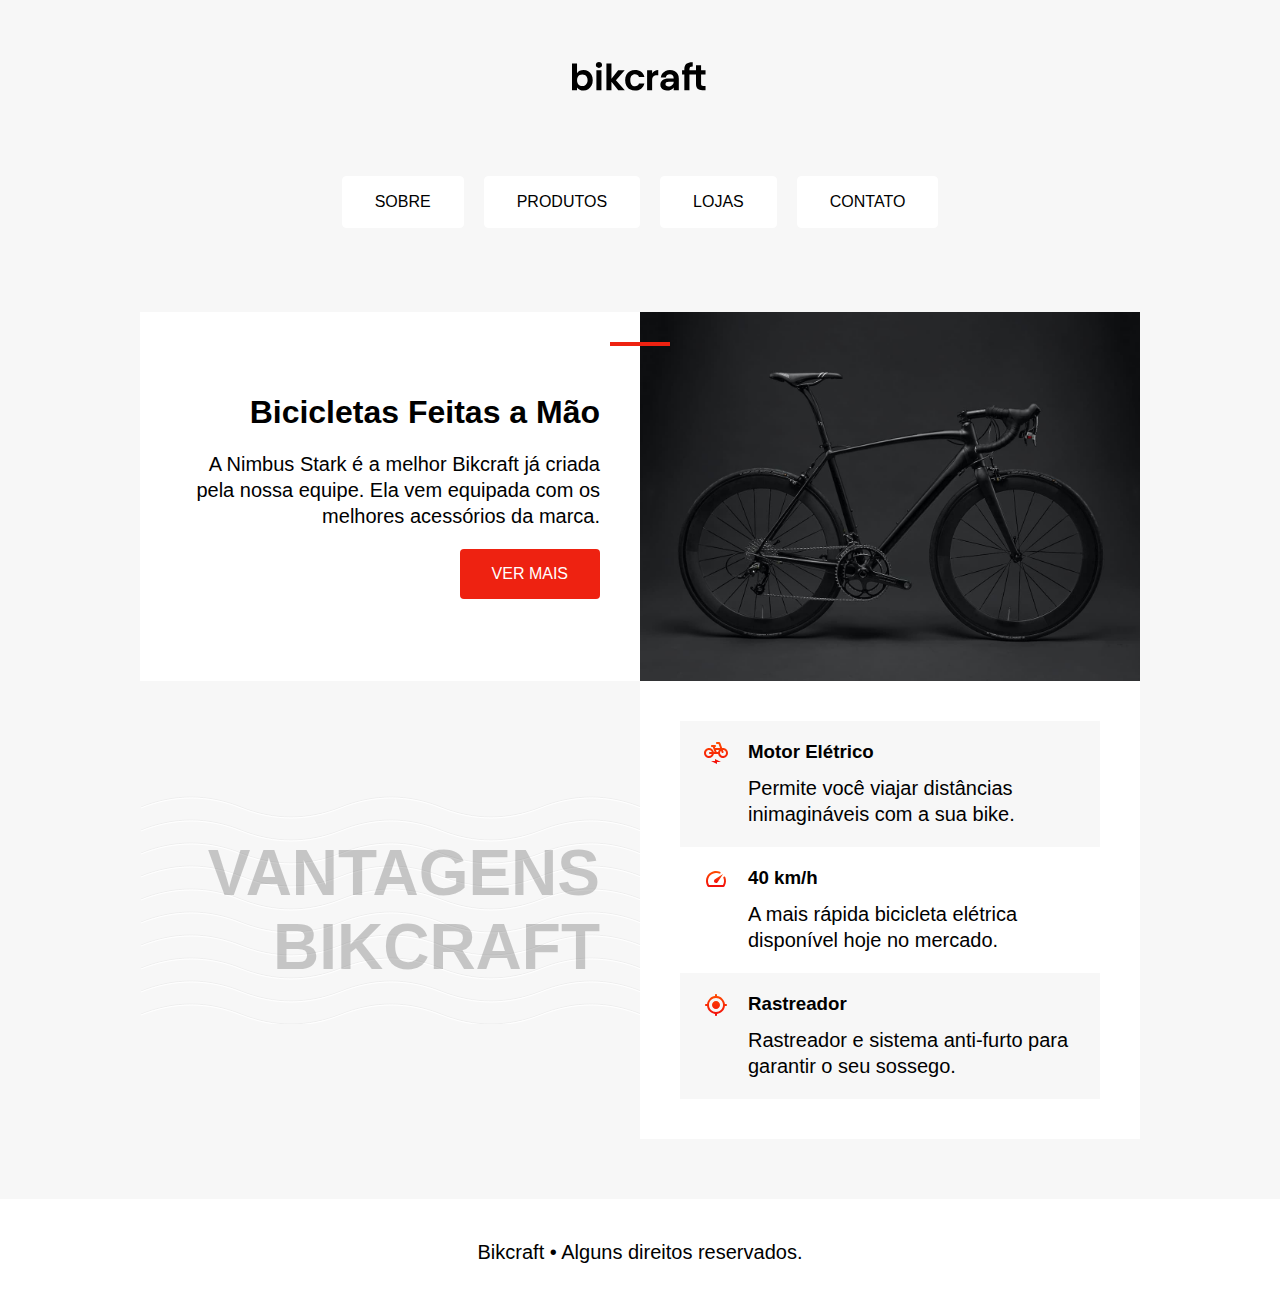
<file: bikcraft copy 2/index.html>
<!DOCTYPE html>
<html lang="en">

<head>
  <meta charset="UTF-8">
  <meta http-equiv="X-UA-Compatible" content="IE=edge">
  <meta name="viewport" content="width=device-width, initial-scale=1.0">
  <title>Bikecraft</title>
  <link rel="stylesheet" href="./style.css">
</head>

<body>
  <header class="header">
    <img src="./img/bikcraft.svg" alt="Titulo Bikcraft">

    <nav aria-label="primária">
      <ul class="menu">
        <li>
          <a href="/">SOBRE</a>
        </li>
        <li>
          <a href="/">PRODUTOS</a>
        </li>
        <li>
          <a href="/">LOJAS</a>
        </li>
        <li>
          <a href="/">CONTATO</a>
        </li>
      </ul>
    </nav>
  </header>
  <main>
    <article class="conteudo">
      <div class="introducao" aria-labelledby="label-introducao">
        <h1 id="label-introducao" class="detalhe">Bicicletas Feitas a Mão</h1>
        <p>A Nimbus Stark é a melhor Bikcraft já criada pela nossa equipe. Ela vem equipada com os melhores acessórios
          da
          marca.</p>

        <a href="/" class="botao">VER MAIS</a>
      </div>

      <img class="imagem" src="./img/bicicleta.jpg" alt="Bicicleta Preta">
    </article>

    <article class="conteudo" aria-labelledby="label-vantagens">
      <h2 id="label-vantagens" class="subtitulo">VANTAGENS BIKCRAFT</h2>
      <!-- 
      <img src="./img/onda.svg" alt="Detalhes em ondas"> -->

      <ul class="vantagens">

        <li class="vantagens-item">
          <img src="/bikcraft/img/eletrica.svg" alt="" class="icone">
          <h3>Motor Elétrico</h3>
          <p>Permite você viajar distâncias inimagináveis com a sua bike.</p>
        </li>

        <li class="vantagens-item">
          <img src="/bikcraft/img/velocidade.svg" alt="" class="icone">
          <h3>40 km/h</h3>

          <p>A mais rápida bicicleta elétrica disponível hoje no mercado.</p>
        </li>

        <li class="vantagens-item">
          <img src="/bikcraft/img/rastreador.svg" alt="" class="icone">
          <h3>Rastreador</h3>
          <p>Rastreador e sistema anti-furto para garantir o seu sossego.</p>
        </li>

      </ul>
    </article>
  </main>

  <footer class="rodape">
    <p>Bikcraft • Alguns direitos reservados.</p>
  </footer>
</body>

</html>
</file>
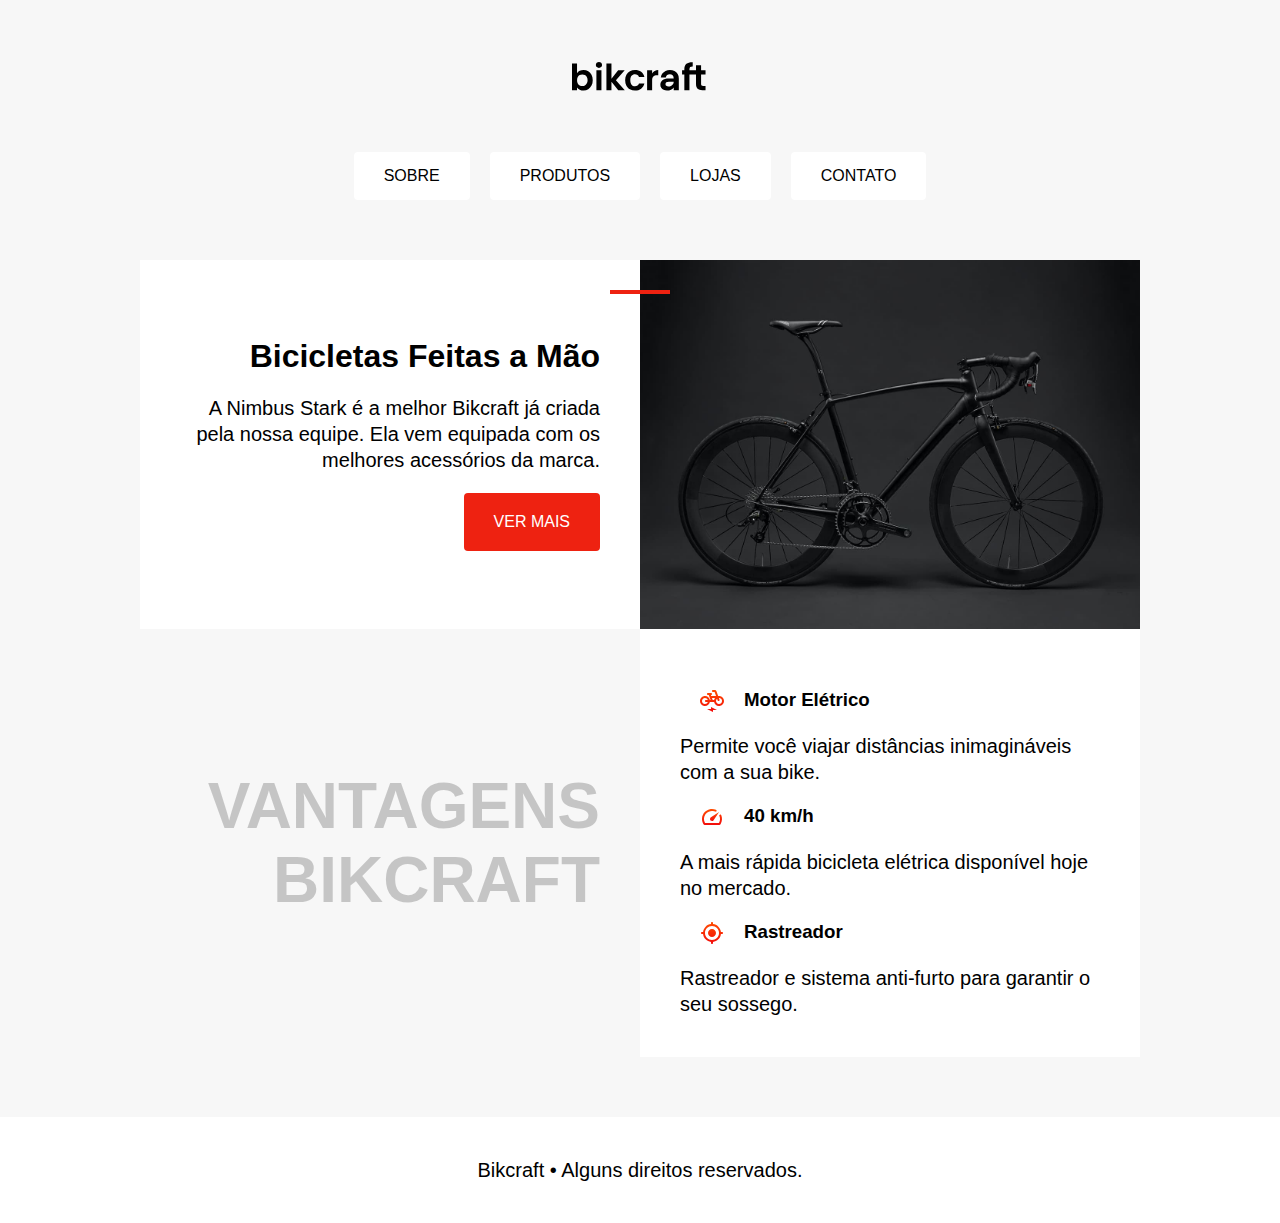
<file: bikcraft copy/index.html>
<!DOCTYPE html>
<html lang="en">

<head>
  <meta charset="UTF-8">
  <meta http-equiv="X-UA-Compatible" content="IE=edge">
  <meta name="viewport" content="width=device-width, initial-scale=1.0">
  <title>Bikecraft</title>
  <link rel="stylesheet" href="./style.css">
</head>

<body>
  <img src="./img/bikcraft.svg" alt="Titulo Bikcraft">

  <div class="menu">
    <a href="/">SOBRE</a>
    <a href="/">PRODUTOS</a>
    <a href="/">LOJAS</a>
    <a href="/">CONTATO</a>
  </div>

  <div class="conteudo">
    <div class="introducao">
      <span class="detalhe"></span>
      <h1>Bicicletas Feitas a Mão</h1>
      <p>A Nimbus Stark é a melhor Bikcraft já criada pela nossa equipe. Ela vem equipada com os melhores acessórios da
        marca.</p>

      <a href="/" class="botao">VER MAIS</a>
    </div>

    <img class="imagem" src="./img/bicicleta.jpg" alt="Bicicleta Preta">

    <h2 class="subtitulo">VANTAGENS BIKCRAFT</h2>

    <div class="vantagens">

      <div class="vantagens-item">
        <img src="/bikcraft/img/eletrica.svg" alt="" class="icone">
        <h3>Motor Elétrico</h3>
      </div>
      <p>Permite você viajar distâncias inimagináveis com a sua bike.</p>

      <div class="vantagens-item">
        <img src="/bikcraft/img/velocidade.svg" alt="" class="icone">
        <h3>40 km/h</h3>
      </div>
      <p>A mais rápida bicicleta elétrica disponível hoje no mercado.</p>

      <div class="vantagens-item">
        <img src="/bikcraft/img/rastreador.svg" alt="" class="icone">
        <h3>Rastreador</h3>
      </div>
      <p>Rastreador e sistema anti-furto para garantir o seu sossego.</p>

    </div>

  </div>

  <div class="rodape">
    <p>Bikcraft • Alguns direitos reservados.</p>
  </div>
</body>

</html>
</file>
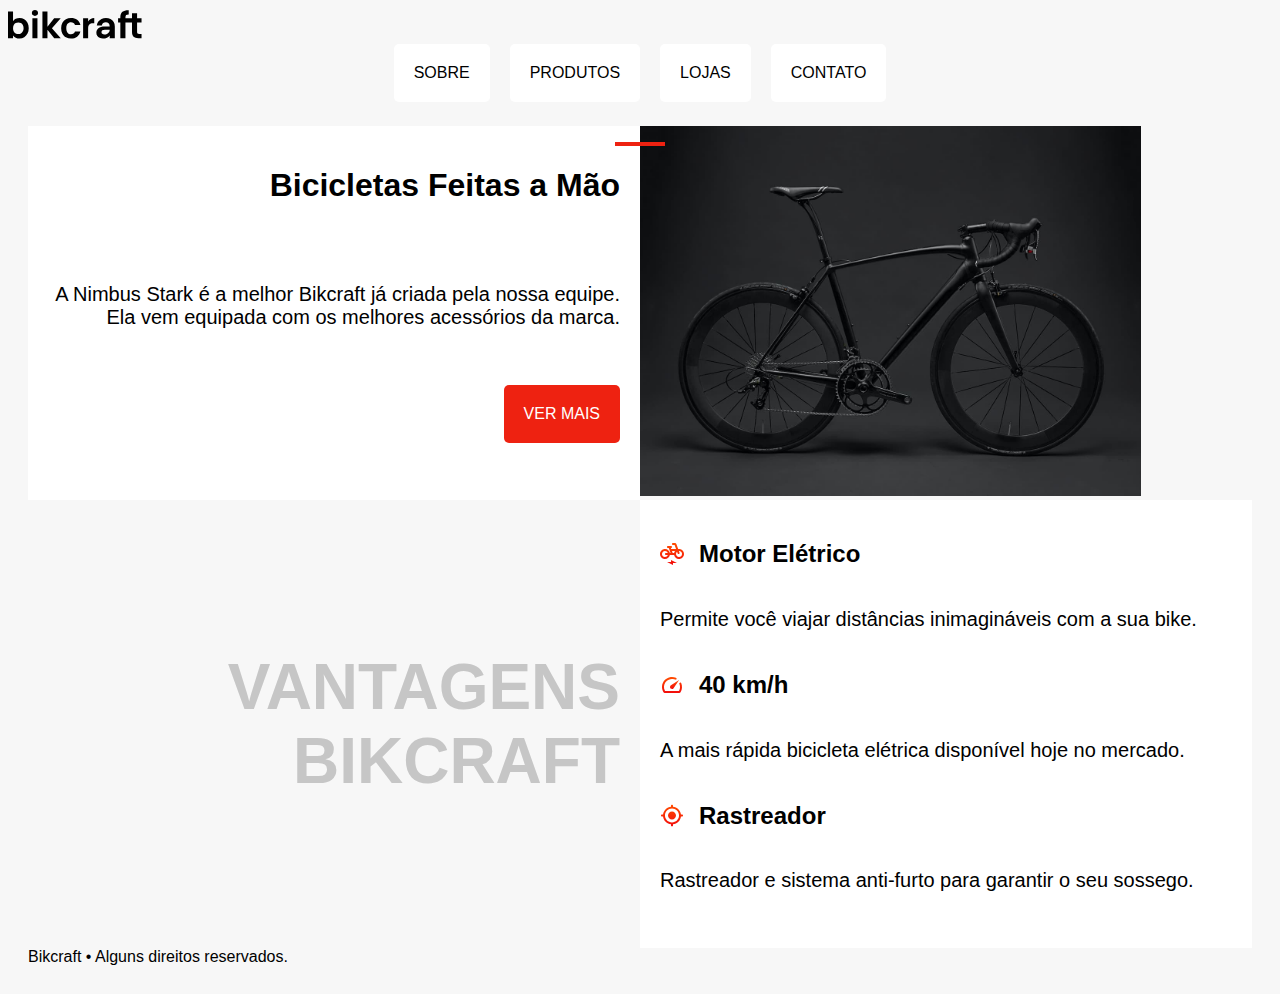
<file: bikcraft/index.html>
<!DOCTYPE html>
<html lang="en">

<head>
  <meta charset="UTF-8">
  <meta http-equiv="X-UA-Compatible" content="IE=edge">
  <meta name="viewport" content="width=device-width, initial-scale=1.0">
  <title>Bikecraft</title>
  <link rel="stylesheet" href="./style.css">
</head>

<body>
  <img src="./img/bikcraft.svg" alt="Titulo Bikcraft">

  <div class="header">
    <a href="/">SOBRE</a>
    <a href="/">PRODUTOS</a>
    <a href="/">LOJAS</a>
    <a href="/">CONTATO</a>
  </div>

  <div class="detalhe"></div>
  <div class="principal">
    <div class="texto">
      <h1>Bicicletas Feitas a Mão</h1>
      <p>A Nimbus Stark é a melhor Bikcraft já criada pela nossa equipe. Ela vem equipada com os melhores acessórios da
        marca.</p>

      <a href="/" class="botao">VER MAIS</a>
    </div>
    <div>
      <img class="imagem" src="./img/bicicleta.jpg" alt="Bicicleta Preta">
    </div>
    <div class="vantagens">VANTAGENS BIKCRAFT</div>

    <div class="descricao">

      <div class="tituloicone">
        <img src="/bikcraft/img/eletrica.svg" alt="" class="icone">
        <h2>Motor Elétrico</h2>
      </div>
      <p>Permite você viajar distâncias inimagináveis com a sua bike.</p>

      <div class="tituloicone">
        <img src="/bikcraft/img/velocidade.svg" alt="" class="icone">
        <h2>40 km/h</h2>
      </div>
      <p>A mais rápida bicicleta elétrica disponível hoje no mercado.</p>

      <div class="tituloicone">
        <img src="/bikcraft/img/rastreador.svg" alt="" class="icone">
        <h2>Rastreador</h2>
      </div>
      <p>Rastreador e sistema anti-furto para garantir o seu sossego.</p>

    </div>

    <span class="rodape">Bikcraft • Alguns direitos reservados.</span>
</body>

</html>
</file>
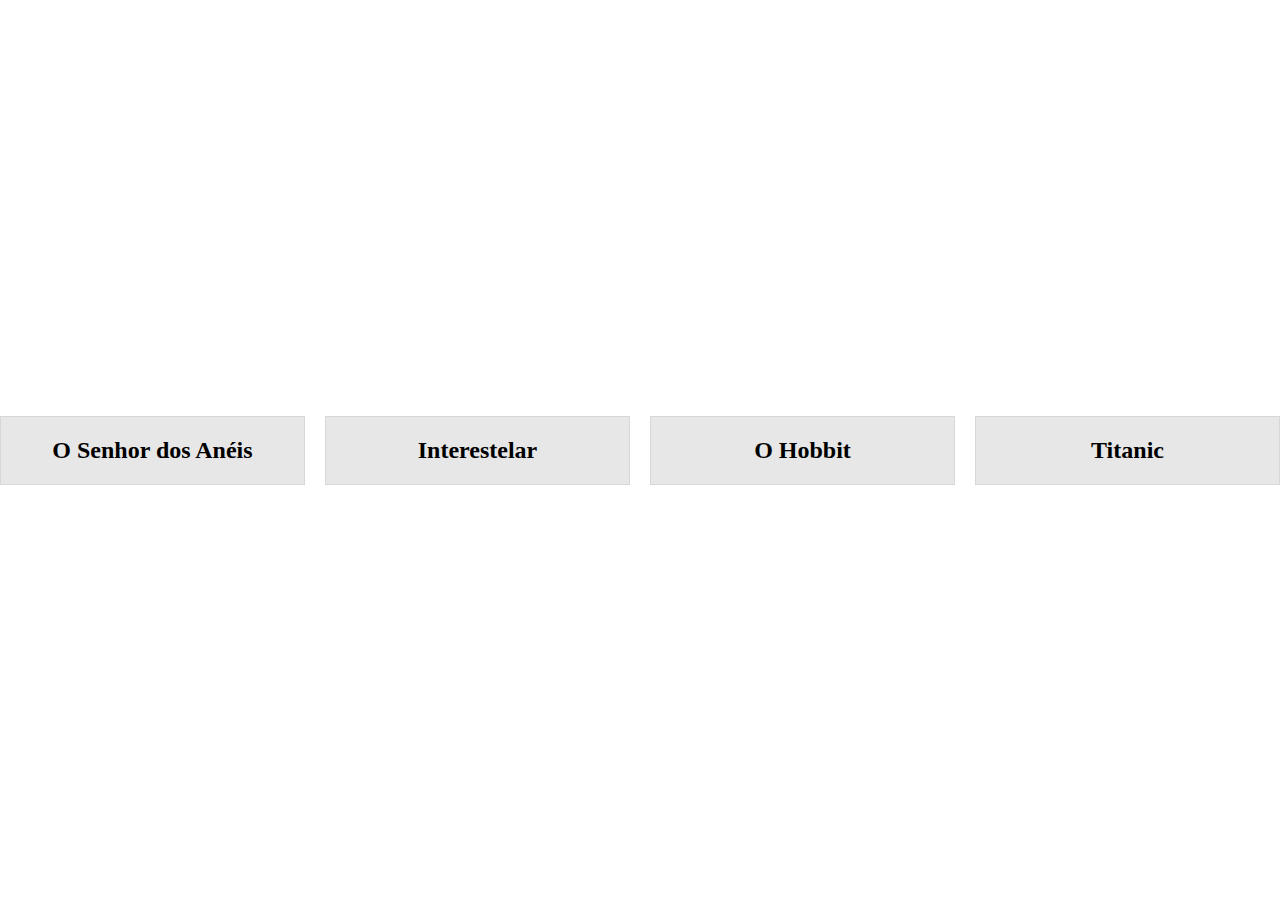
<file: flexbox-layout/index.html>
<!DOCTYPE html>
<html lang="pt">

<head>
  <meta charset="UTF-8">
  <meta http-equiv="X-UA-Compatible" content="IE=edge">
  <meta name="viewport" content="width=device-width, initial-scale=1.0">
  <title>Flexbox</title>
  <link rel="stylesheet" href="style.css">
</head>

<body>
  <div class="flex">
    <h2>O Senhor dos Anéis</h2>
    <h2>Interestelar</h2>
    <h2>O Hobbit</h2>
    <h2>Titanic</h2>
  </div>
</body>

</html>
</file>
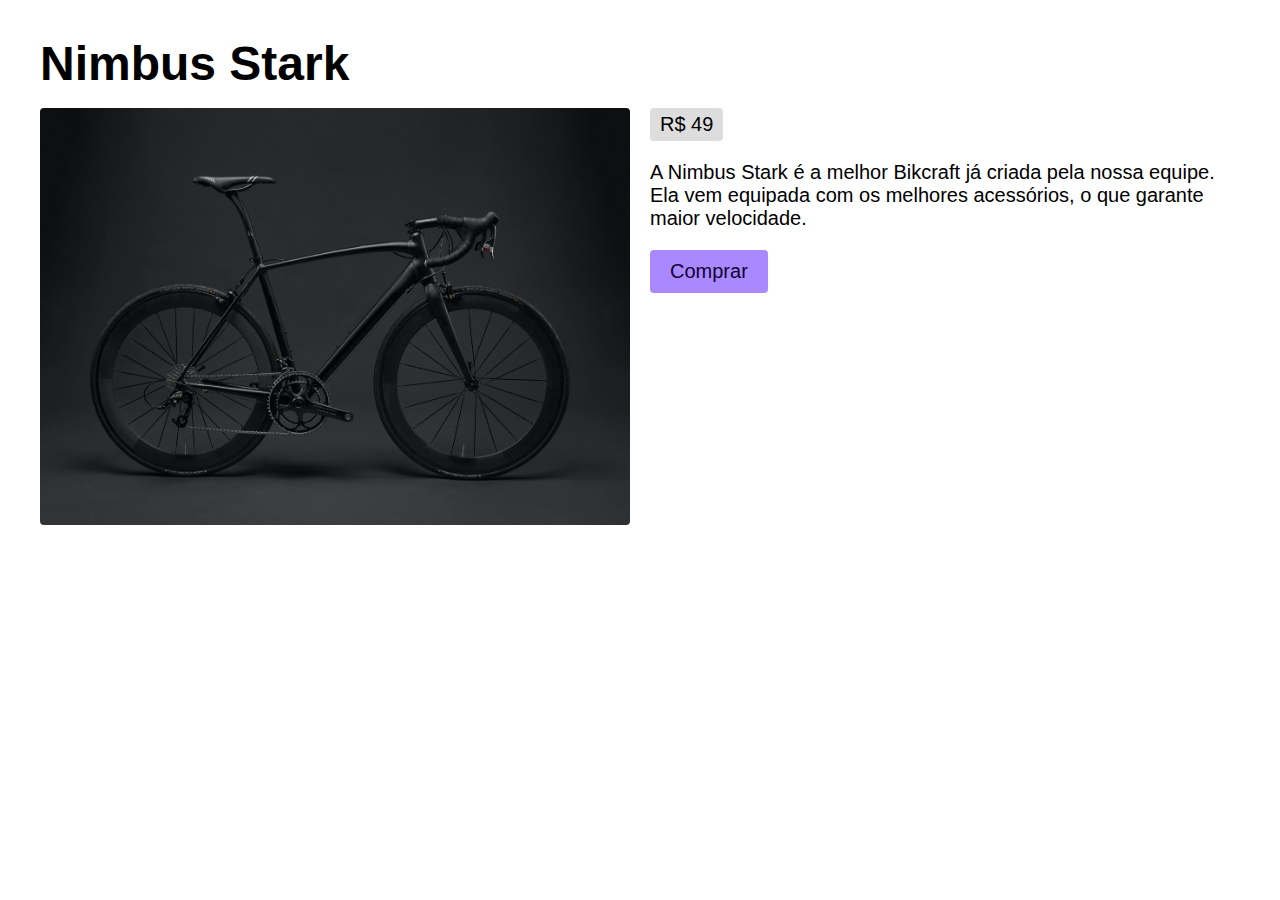
<file: grid-layout/index.html>
<!DOCTYPE html>
<html lang="pt">

<head>
  <meta charset="UTF-8">
  <meta http-equiv="X-UA-Compatible" content="IE=edge">
  <meta name="viewport" content="width=device-width, initial-scale=1.0">
  <title>Grid</title>
  <link rel="stylesheet" href="style.css">
</head>

<body>
  <div class="grid">
    <h1 class="titulo">Nimbus Stark</h1>
    <img class="foto" src="./img/bicicleta.jpg" alt="Bicicleta Preta">
    <div class="info">
      <span class="preco">R$ 49</span>
      <p class="descricao">A Nimbus Stark é a melhor Bikcraft já criada pela nossa equipe. Ela vem equipada com os
        melhores acessórios, o
        que garante maior velocidade.</p>
      <a class="comprar" href="/">Comprar</a>
    </div>
  </div>
</body>

</html>
</file>
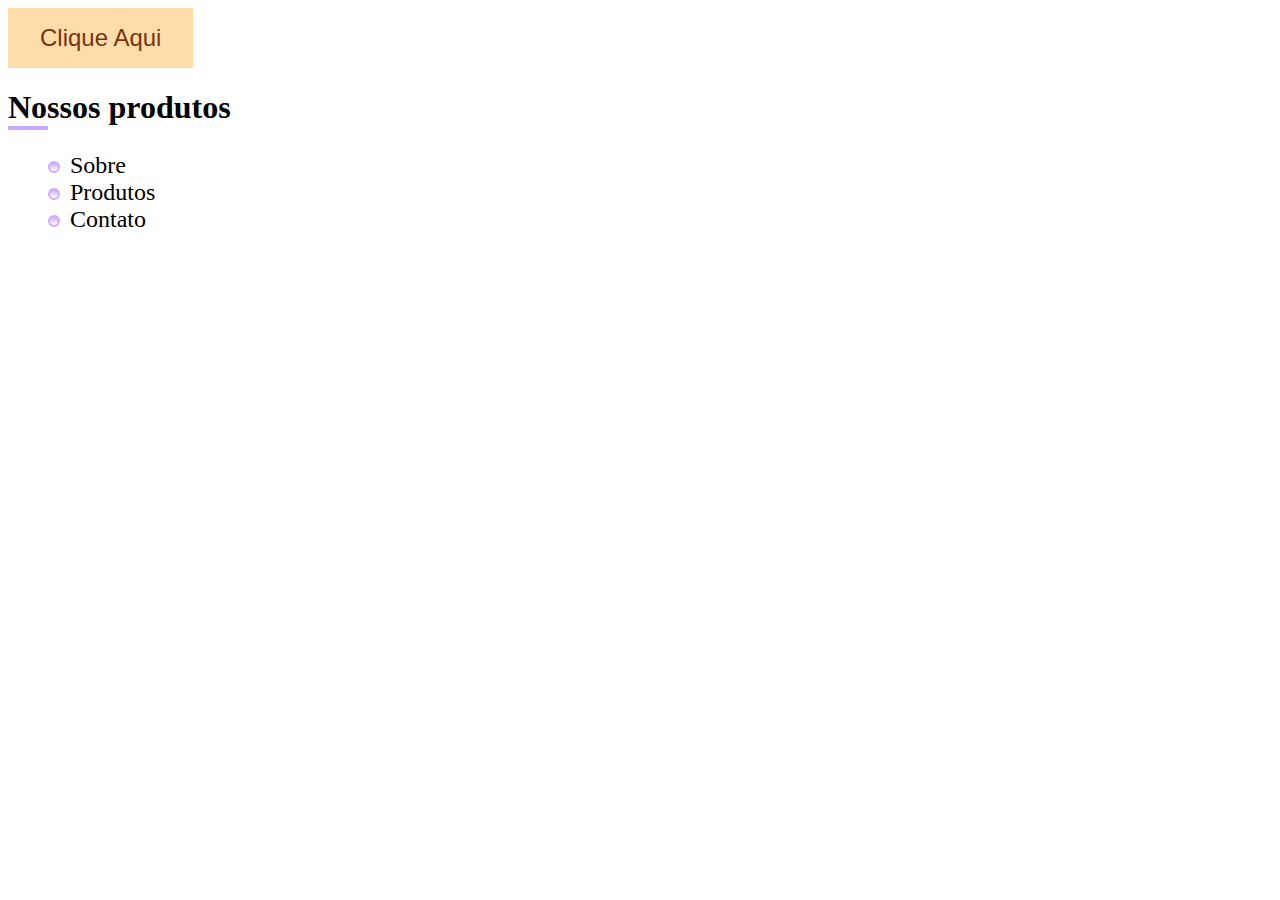
<file: pseudo-classes/index.html>
<!DOCTYPE html>
<html lang="en">

<head>
  <meta charset="UTF-8">
  <meta http-equiv="X-UA-Compatible" content="IE=edge">
  <meta name="viewport" content="width=device-width, initial-scale=1.0">
  <title>Bikecraft</title>
  <link rel="stylesheet" href="./style.css">
</head>

<body>
  <a href="">Clique Aqui</a>
  <h1>Nossos produtos</h1>
  <ul>
    <li>Sobre</li>
    <li>Produtos</li>
    <li>Contato</li>
  </ul>
</body>

</html>
</file>
<file: bikcraft copy 2/style.css>
/* 
# Cores

cinza-fundo: #f7f7f7
cinza-texto: #c6c6c6
vermelho: #ee2211

# Tipografia

fonte: Arial
parágrafos: 20px
Vantagens Bikcraft: 64px

# Tamanhos

conteúdo principal: máximo 1000px 
*/
body {
  font-family: Arial, Helvetica, sans-serif;
  margin: 0;
  background: #f7f7f7;
  display: grid;
  gap: 3.75rem;
  justify-items: center;
  margin-top: 3.75rem;
}

img {
  max-width: 100%;
  display: block;
}

a {
  text-decoration: none;
}

p,
h1,
h2,
h3,
blockquote {
  margin: 0;
}

ul {
  list-style: none;
  margin: 0px;
  padding: 0px;
}

p {
  font-size: 1.25rem;
  line-height: 1.3;
}

blockquote:hover {
  border-left: 3px solid #ee2211;
}

.header {
  display: grid;
  justify-items: center;
  gap: 60px;
}

.menu {
  margin: 1.5em 25px;
  display: flex;
  flex-wrap: wrap;
  gap: 1.25rem;
  justify-content: center;
}

.menu a {
  display: block;
  background: #fff;
  padding: 1rem 2rem;
  color: black;
  border-radius: 4px;
  text-transform: uppercase;

  border: 0.5px solid #fff;
}

.menu a:hover {
  border-color: #ee2211;
}

.conteudo {
  display: grid;
  grid-template-columns: repeat(2, 1fr);
  max-width: 1000px;
}

.introducao {
  background: #fff;
  padding: 2.5rem;
  text-align: right;
  position: relative;
  display: grid;
  align-content: center;
  justify-items: end;
  gap: 1.25rem;
}

.introducao h1 {
  font-size: 2rem;
}

.detalhe::before {
  content: "";
  display: inline-block;
  width: 3.75rem;
  height: 4px;
  background: #ee2211;
  position: absolute;
  top: 1.87rem;
  right: -1.87rem;
}

.botao {
  background: #ee2211;
  color: #fff;
  padding: 1rem 2rem;
  border-radius: 4px;
  text-transform: uppercase;
}

.botao:hover {
  background: #900;
}

.subtitulo {
  font-size: 4rem;
  text-transform: uppercase;
  color: rgba(0, 0, 0, 0.2);
  text-align: right;
  padding: 2.5rem;
  align-self: center;
  background-image: url("./img/onda.svg");
}

.vantagens {
  background: #fff;
  padding: 2.5rem;
}

.vantagens-item {
  display: grid;
  grid-template-columns: auto 1fr;
  gap: 0.625rem 1.25rem;
  padding: 1.25rem;

  border-left: 4px solid transparent;
}

.vantagens-item:hover {
  border-color: #ee2211;
}

.vantagens-item:nth-child(odd) {
  background: #f7f7f7;
}

.vantagens-item p {
  grid-column: 2;
}

.rodape {
  background: #fff;
  width: 100%;
  text-align: center;
  padding: 2.5rem;
  box-sizing: border-box;
}
</file>
<file: bikcraft copy/style.css>
/* 
# Cores

cinza-fundo: #f7f7f7
cinza-texto: #c6c6c6
vermelho: #ee2211

# Tipografia

fonte: Arial
parágrafos: 20px
Vantagens Bikcraft: 64px

# Tamanhos

conteúdo principal: máximo 1000px 
*/
body {
  font-family: Arial, Helvetica, sans-serif;
  margin: 0;
  background: #f7f7f7;
  display: grid;
  gap: 60px;
  justify-items: center;
  margin-top: 60px;
}

img {
  max-width: 100%;
  display: block;
}

a {
  text-decoration: none;
}

p,
h1,
h2,
h3 {
  margin: 0;
}

p {
  font-size: 20px;
  line-height: 1.3;
}

.menu {
  display: flex;
  flex-wrap: wrap;
  gap: 20px;
  justify-content: center;
}

.menu a {
  background: #fff;
  padding: 15px 30px;
  color: black;
  border-radius: 4px;
  text-transform: uppercase;
}

.conteudo {
  display: grid;
  grid-template-columns: repeat(2, 1fr);
  max-width: 1000px;
}

.introducao {
  background: #fff;
  padding: 40px;
  text-align: right;
  position: relative;
  display: grid;
  align-content: center;
  justify-items: end;
  gap: 20px;
}

.detalhe {
  width: 60px;
  height: 4px;
  background: #ee2211;
  position: absolute;
  top: 30px;
  right: -30px;
}

.botao {
  background: #ee2211;
  color: #fff;
  padding: 20px 30px;
  border-radius: 4px;
  text-transform: uppercase;
}

.subtitulo {
  font-size: 64px;
  text-transform: uppercase;
  color: rgba(0, 0, 0, 0.2);
  text-align: right;
  padding: 40px;
  align-self: center;
}

.vantagens {
  background: #fff;
  padding: 40px;
}

.vantagens-item {
  display: grid;
  grid-template-columns: auto 1fr;
  gap: 10px 20px;
  padding: 20px;
}

.vantagens-item p {
  grid-column: 2;
}

.rodape {
  background: #fff;
  width: 100%;
  text-align: center;
  padding: 40px;
  box-sizing: border-box;
}
</file>
<file: bikcraft/style.css>
/* 
# Cores

cinza-fundo: #f7f7f7
cinza-texto: #c6c6c6
vermelho: #ee2211

# Tipografia

fonte: Arial
parágrafos: 20px
Vantagens Bikcraft: 64px

# Tamanhos

conteúdo principal: máximo 1000px 
*/

body {
  background: #f7f7f7;
}

h1,
h2,
a,
p,
span {
  text-decoration: none;
  font-family: Arial, Helvetica, sans-serif;
}

a {
  background: #fff;
  color: black;
  border-radius: 5px;
  padding: 20px;
}

p {
  font-size: 20px;
}

.titulo {
  display: flex;
  place-content: center;
  padding: 20px;
}

.header {
  display: flex;
  flex-wrap: wrap;
  flex: 1;
  gap: 20px;
  justify-content: center;
}

.principal {
  display: grid;
  grid-template-columns: repeat(2, 1fr);
  padding: 20px;
}

.detalhe {
  background: #ee2211;
  position: relative;
  top: 40px;
  padding: 2px;
  margin-left: 48%;
  margin-right: 48%;
  z-index: 2;
}

.texto {
  background: #fff;
  padding: 20px;
  text-align: right;
  grid-column: 1 / 2;
  display: grid;
  justify-items: end;
}

.imagem {
  max-height: 370px;
  grid-column: 2 / -1;
}

.botao {
  background: #ee2211;
  color: #fff;
  height: max-content;
  width: max-content;
}

.vantagens {
  margin: 150px 20px;
  font-family: Arial, Helvetica, sans-serif;
  font-weight: 700;
  font-size: 64px;
  color: #c6c6c6;
  text-align: right;
}

.descricao {
  margin: 0;
  background: #fff;
  padding: 20px;
}

.tituloicone {
  display: flex;
  gap: 15px;
}

.rodape {
  display: flex;
}
</file>
<file: flexbox-layout/style.css>
body {
  margin: 0;
}

h2 {
  margin: 0px;
  padding: 20px;
  background: #e7e7e7;
  border: 1px solid #d7d7d7;

  flex: 1;
  text-align: center;
}

.flex {
  display: flex;
  height: 100vh;
  gap: 20px;
  flex-wrap: wrap;
  place-content: center;
}
</file>
<file: grid-layout/style.css>
.grid {
  display: grid;
  gap: 20px;
  grid-template-columns: repeat(2, 1fr);

  grid-template-rows: repeat(3, auto) 1fr;
  place-items: start;
}

.titulo {
  grid-column: 1 / -1;
}

.info {
  display: grid;
  place-self: start;
  place-items: start;
  gap: 20px;
}

/* Estilos gerais */
body {
  font-family: Arial, Helvetica, sans-serif;
  margin: 40px;
}

h1,
p {
  margin: 0px;
}

h1 {
  font-size: 48px;
  line-height: 1;
}

p,
span {
  font-size: 20px;
}

img {
  max-width: 100%;
  border-radius: 4px;
}

.comprar {
  background: #a8f;
  padding: 10px 20px;
  color: #103;
  text-decoration: none;
  border-radius: 4px;
  font-size: 20px;
}

.preco {
  background: #ddd;
  padding: 5px 10px;
  border-radius: 4px;
}
</file>
<file: pseudo-classes/style.css>
a {
  display: inline-block;
  padding: 1rem 2rem;
  font-size: 1.5rem;
  font-family: Arial, Helvetica, sans-serif;
  text-decoration: none;
  background: #caf;
  color: #217;
}

a:hover {
  background: #adf;
  color: #147;
}

a:focus {
  background: #cfa;
  color: #371;
}

a:active {
  background: #ffa;
  color: #761;
}

a:visited {
  background: #fda;
  color: #731;
}

h1::after {
  content: "";
  display: block;
  width: 40px;
  height: 4px;
  background: #caf;
}

ul {
  list-style: none;
}

li {
  font-size: 1.5rem;
}

li::before {
  content: "";
  display: inline-block;
  width: 8px;
  height: 8px;
  background: linear-gradient(#caf, #fff);
  border: 2px solid #caf;
  margin-right: 10px;
  border-radius: 50%;
}
</file>
